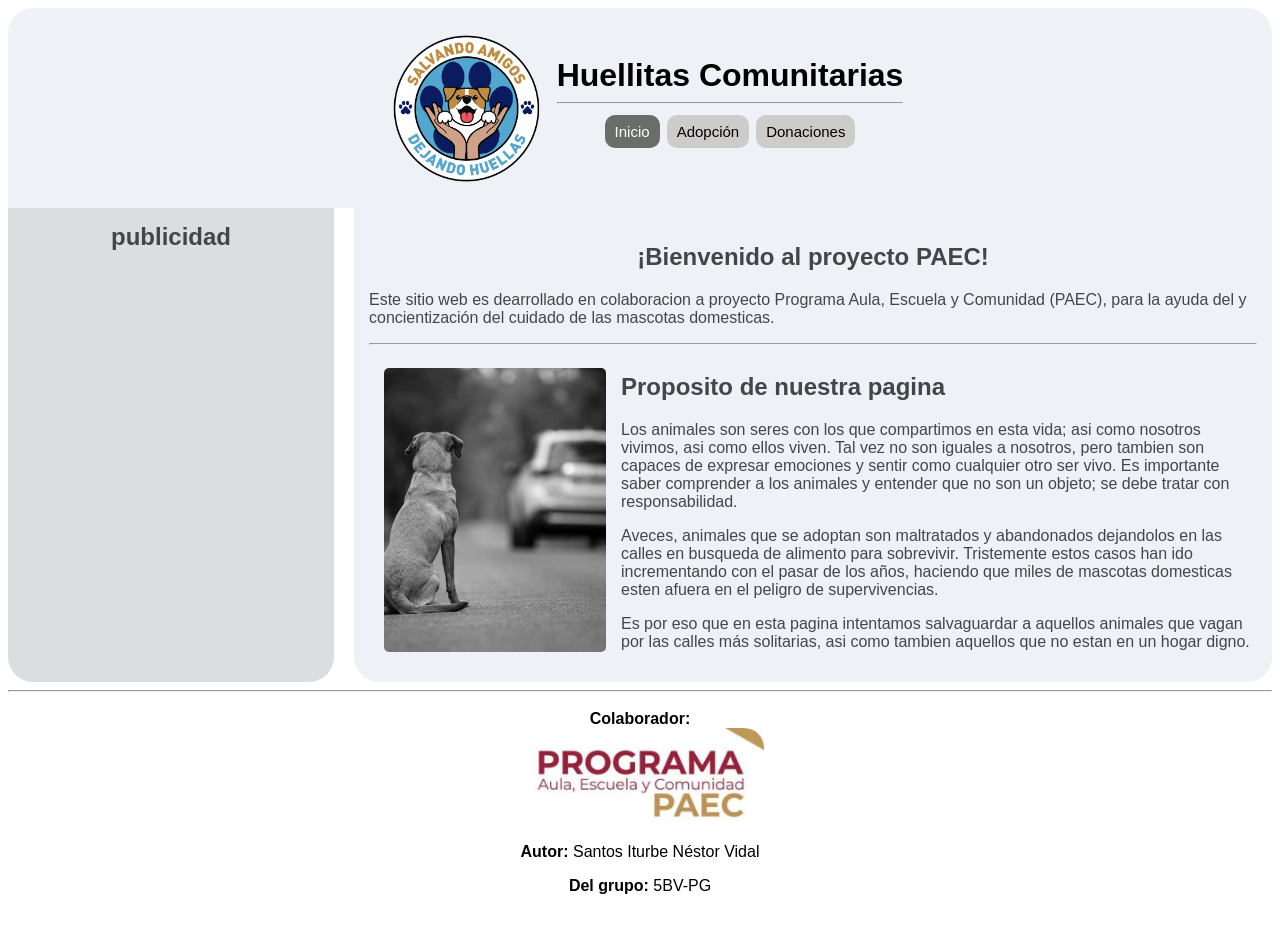
<file: index.html>
<!DOCTYPE html>
<html lang="en">
<head>
    <!-- Se habilita el uso de tilde -->
    <meta charset="UTF-8">
    <title>inicio</title>
    <link rel="stylesheet" href="estilo.css">
</head>
<body>
    <header class="cabecera-principal">
        <img src="imagenes/iconos/logo-pet.png" alt="logo" class="imagen-redonda">
        <div>
            <h1>Huellitas Comunitarias</h1>
            <hr>
            <nav class="barra-navegacion">
                <a href="index.html" class="boton-activo">Inicio</a>
                <a href="adopciones.html" class="boton">Adopción</a>
                <a href="donaciones.html" class="boton">Donaciones</a>
            </nav>
        </div>
    </header>

    <main>
        <aside>
            <h1>publicidad</h1>
        </aside>

        <section>
            <article>
                <div>      
                    <div>
                        <h2 class="content-center">¡Bienvenido al proyecto PAEC!</h2>
                        <p class="content-left">
                            Este sitio web es dearrollado en colaboracion a proyecto Programa Aula, Escuela 
                            y Comunidad (PAEC), para la ayuda del y concientización del cuidado de las 
                            mascotas domesticas.
                        </p>
                    </div>
                </div>
                <hr>
                <div class="content-right">
                    <img src="imagenes/ilustraciones/abandono.jpg" alt="ejemplo2" class="img-fix">
                    <div>
                        <h2>Proposito de nuestra pagina</h2>
                        <p>
                            Los animales son seres con los que compartimos en esta vida; asi como nosotros 
                            vivimos, asi como ellos viven. Tal vez no son iguales a nosotros, pero tambien 
                            son capaces de expresar emociones y sentir como cualquier otro ser vivo. 
                            Es importante saber comprender a los animales y entender que no son un objeto; 
                            se debe tratar con responsabilidad.
                        </p>
                        <p>
                            Aveces, animales que se adoptan son maltratados y abandonados dejandolos en 
                            las calles en busqueda de alimento para sobrevivir. Tristemente estos casos 
                            han ido incrementando con el pasar de los años, haciendo que miles de mascotas 
                            domesticas esten afuera en el peligro de supervivencias.
                        </p>
                        <p>
                            Es por eso que en esta pagina intentamos salvaguardar a aquellos animales que 
                            vagan por las calles más solitarias, asi como tambien aquellos que no estan 
                            en un hogar digno.
                        </p>
                    </div>
                </div>
            </article>
        </section>
    </main>

    <hr>
    <footer class="content-center">
        <b>Colaborador:</b>
        <div>
            <img src="imagenes/iconos/colaborador-footer.jpg" alt="colaborador" class="footer-img">
        </div>
        <p><b>Autor: </b>Santos Iturbe Néstor Vidal</p>
        <p><b>Del grupo: </b>5BV-PG</p>
    </footer>
</body>
</html>
</file>
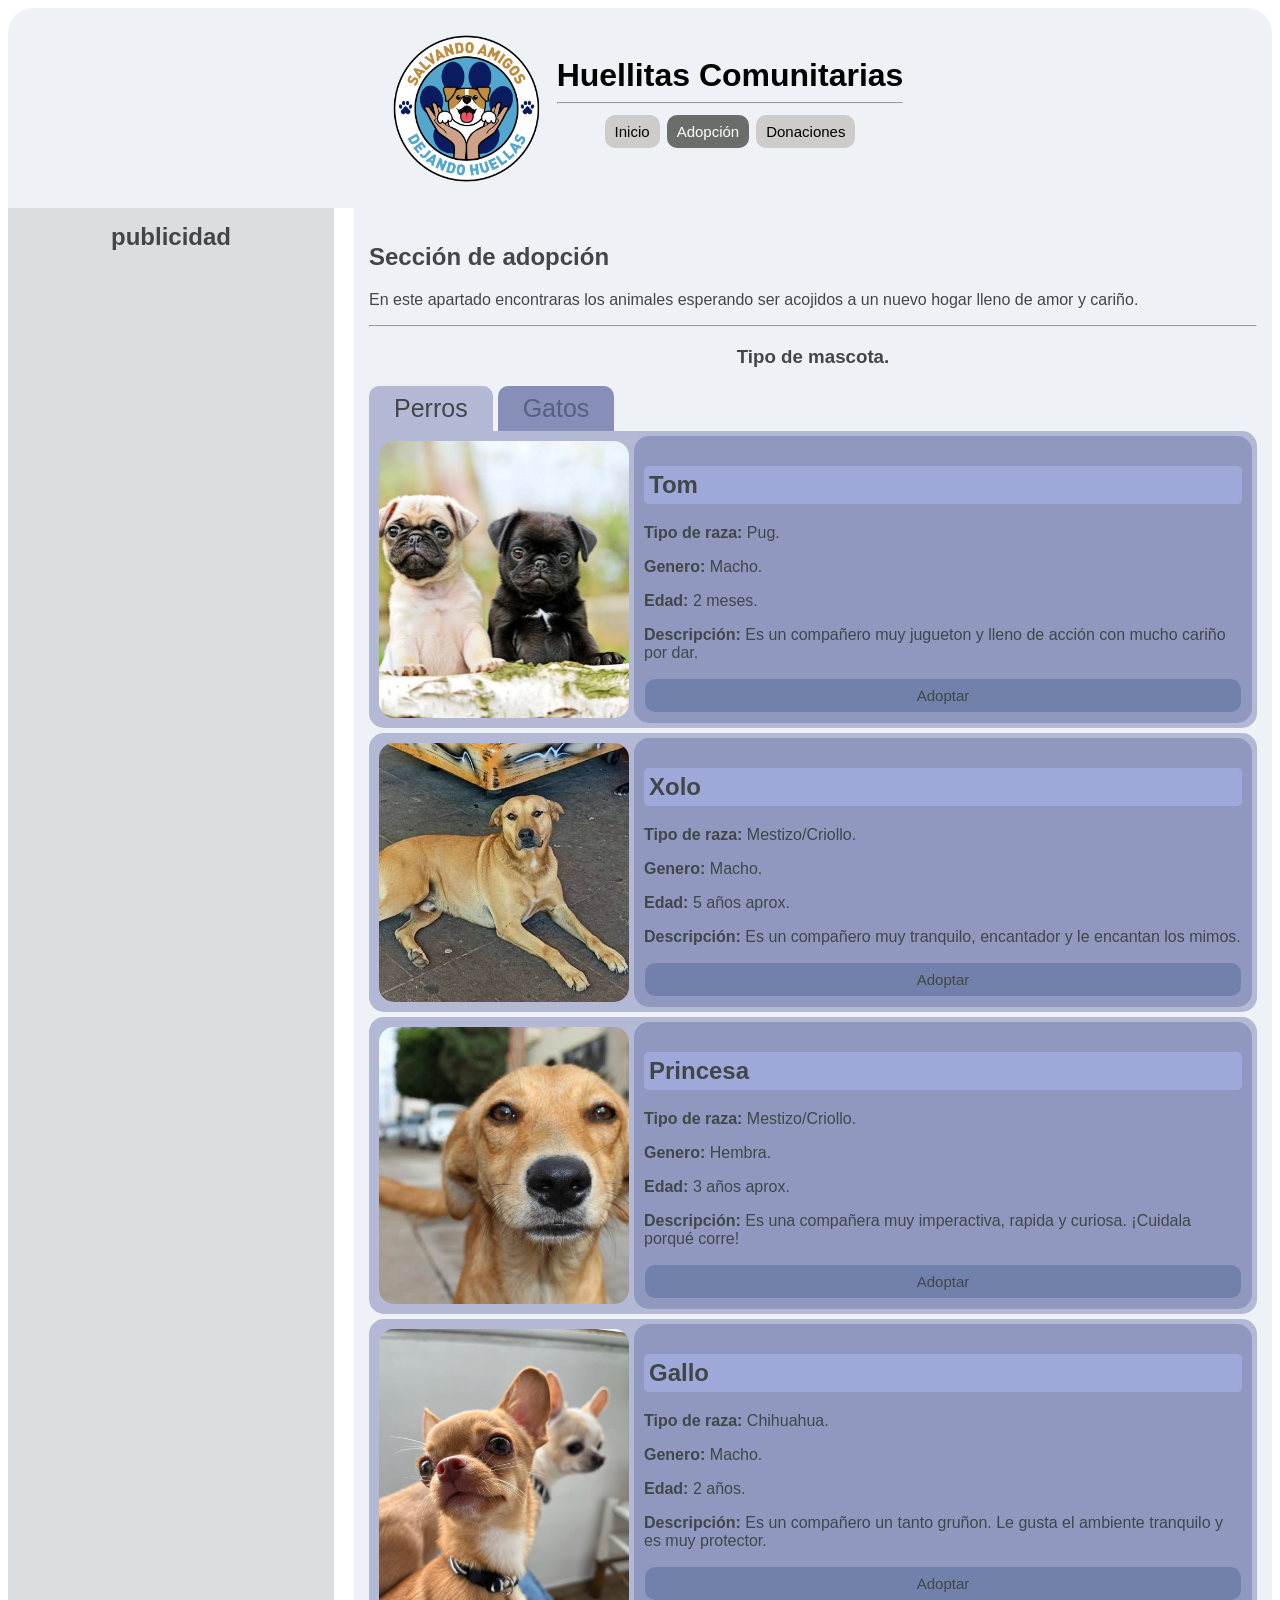
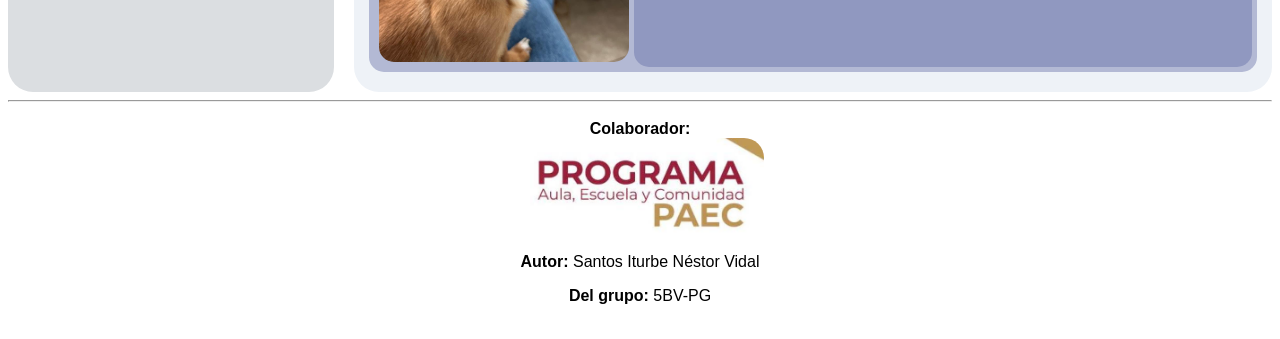
<file: adopciones.html>
<!DOCTYPE html>
<html lang="en">
<head>
    <!-- Se habilita el uso de tilde -->
    <meta charset="UTF-8">
    <title>adopciones</title>
    <link rel="stylesheet" href="estilo.css">
</head>
<body>
    <header class="cabecera-principal">
        <img src="imagenes/iconos/logo-pet.png" alt="logo" class="imagen-redonda">
        <div>
            <h1>Huellitas Comunitarias</h1>
            <hr>
            <nav class="barra-navegacion">
                <a href="index.html" class="boton">Inicio</a>
                <a href="adopciones.html" class="boton-activo">Adopción</a>
                <a href="donaciones.html" class="boton">Donaciones</a>
            </nav>
        </div>
    </header>

    <main>
        <aside>
            <h1>publicidad</h1>
        </aside>
        
        <section>
            <article>
                <header>
                    <h2>Sección de adopción</h2>
                    <p>En este apartado encontraras los animales esperando ser acojidos a un nuevo hogar 
                        lleno de amor y cariño.</p>
                    <div class="content-center">
                        <hr>
                        <h3>Tipo de mascota.</h3>
                        <nav class="barra-navegacion-adopcion">
                            <a href="secciones/perros/seccion-perro.html" class="boton-conectado">Perros</a>
                            <a href="secciones/gatos/seccion-gato.html" class="boton-conectado-off">Gatos</a>
                        </nav>
                    </div>
                </header>
                <div class="seccionunion-adopcion">
                    <img src="imagenes/adopcion/Perros/perro1.jfif" alt="pug" class="img-cuadrada">
                    <div class="subseccion">
                        <h2 class="resaltar-texto">Tom</h2>
                        <p style="margin-top: 0;"><b>Tipo de raza: </b>Pug.</p>
                        <p style="margin-top: 0;"><b>Genero: </b>Macho.</p>
                        <p style="margin-top: 0;"><b>Edad: </b>2 meses.</p>
                        <p style="margin-top: 0;"><b>Descripción: </b>Es un compañero muy jugueton y lleno de acción con mucho cariño por dar.</p>
                        <a href="" class="seccion">Adoptar</a>
                    </div>
                </div>
                <div class="seccion-adopcion">
                    <img src="imagenes/adopcion/Perros/perro2.jfif" alt="mestizo-criollo1" class="img-cuadrada">
                    <div class="subseccion">
                        <h2 class="resaltar-texto">Xolo</h2>
                        <p style="margin-top: 0;"><b>Tipo de raza: </b>Mestizo/Criollo.</p>
                        <p style="margin-top: 0;"><b>Genero: </b>Macho.</p>
                        <p style="margin-top: 0;"><b>Edad: </b>5 años aprox.</p>
                        <p style="margin-top: 0;"><b>Descripción: </b>Es un compañero muy tranquilo, encantador y le encantan los mimos.</p>
                        <a href="" class="seccion">Adoptar</a>
                    </div>
                </div>
                <div class="seccion-adopcion">
                    <img src="imagenes/adopcion/Perros/perro3.jfif" alt="mestizo-criollo2" class="img-cuadrada">
                    <div class="subseccion">
                        <h2 class="resaltar-texto">Princesa</h2>
                        <p style="margin-top: 0;"><b>Tipo de raza: </b>Mestizo/Criollo.</p>
                        <p style="margin-top: 0;"><b>Genero: </b>Hembra.</p>
                        <p style="margin-top: 0;"><b>Edad: </b>3 años aprox.</p>
                        <p style="margin-top: 0;"><b>Descripción: </b>Es una compañera muy imperactiva, rapida y curiosa. ¡Cuidala porqué corre!</p>
                        <a href="" class="seccion">Adoptar</a>
                    </div>
                </div>
                <div class="seccion-adopcion">
                    <img src="imagenes/adopcion/Perros/perro4.jpg" alt="chihuahua" class="img-cuadrada">
                    <div class="subseccion">
                        <h2 class="resaltar-texto">Gallo</h2>
                        <p style="margin-top: 0;"><b>Tipo de raza: </b>Chihuahua.</p>
                        <p style="margin-top: 0;"><b>Genero: </b>Macho.</p>
                        <p style="margin-top: 0;"><b>Edad: </b>2 años.</p>
                        <p style="margin-top: 0;"><b>Descripción: </b>Es un compañero un tanto gruñon. Le gusta el ambiente tranquilo y es muy protector.</p>
                        <a href="" class="seccion">Adoptar</a>
                    </div>
                </div>
            </article>
        </section>
    </main>
    <hr>
    <footer class="content-center">
        <b>Colaborador:</b>
        <div>
            <img src="imagenes/iconos/colaborador-footer.jpg" alt="colaborador" class="footer-img">
        </div>
        <p><b>Autor: </b>Santos Iturbe Néstor Vidal</p>
        <p><b>Del grupo: </b>5BV-PG</p>
    </footer>
</body>
</html>
</file>
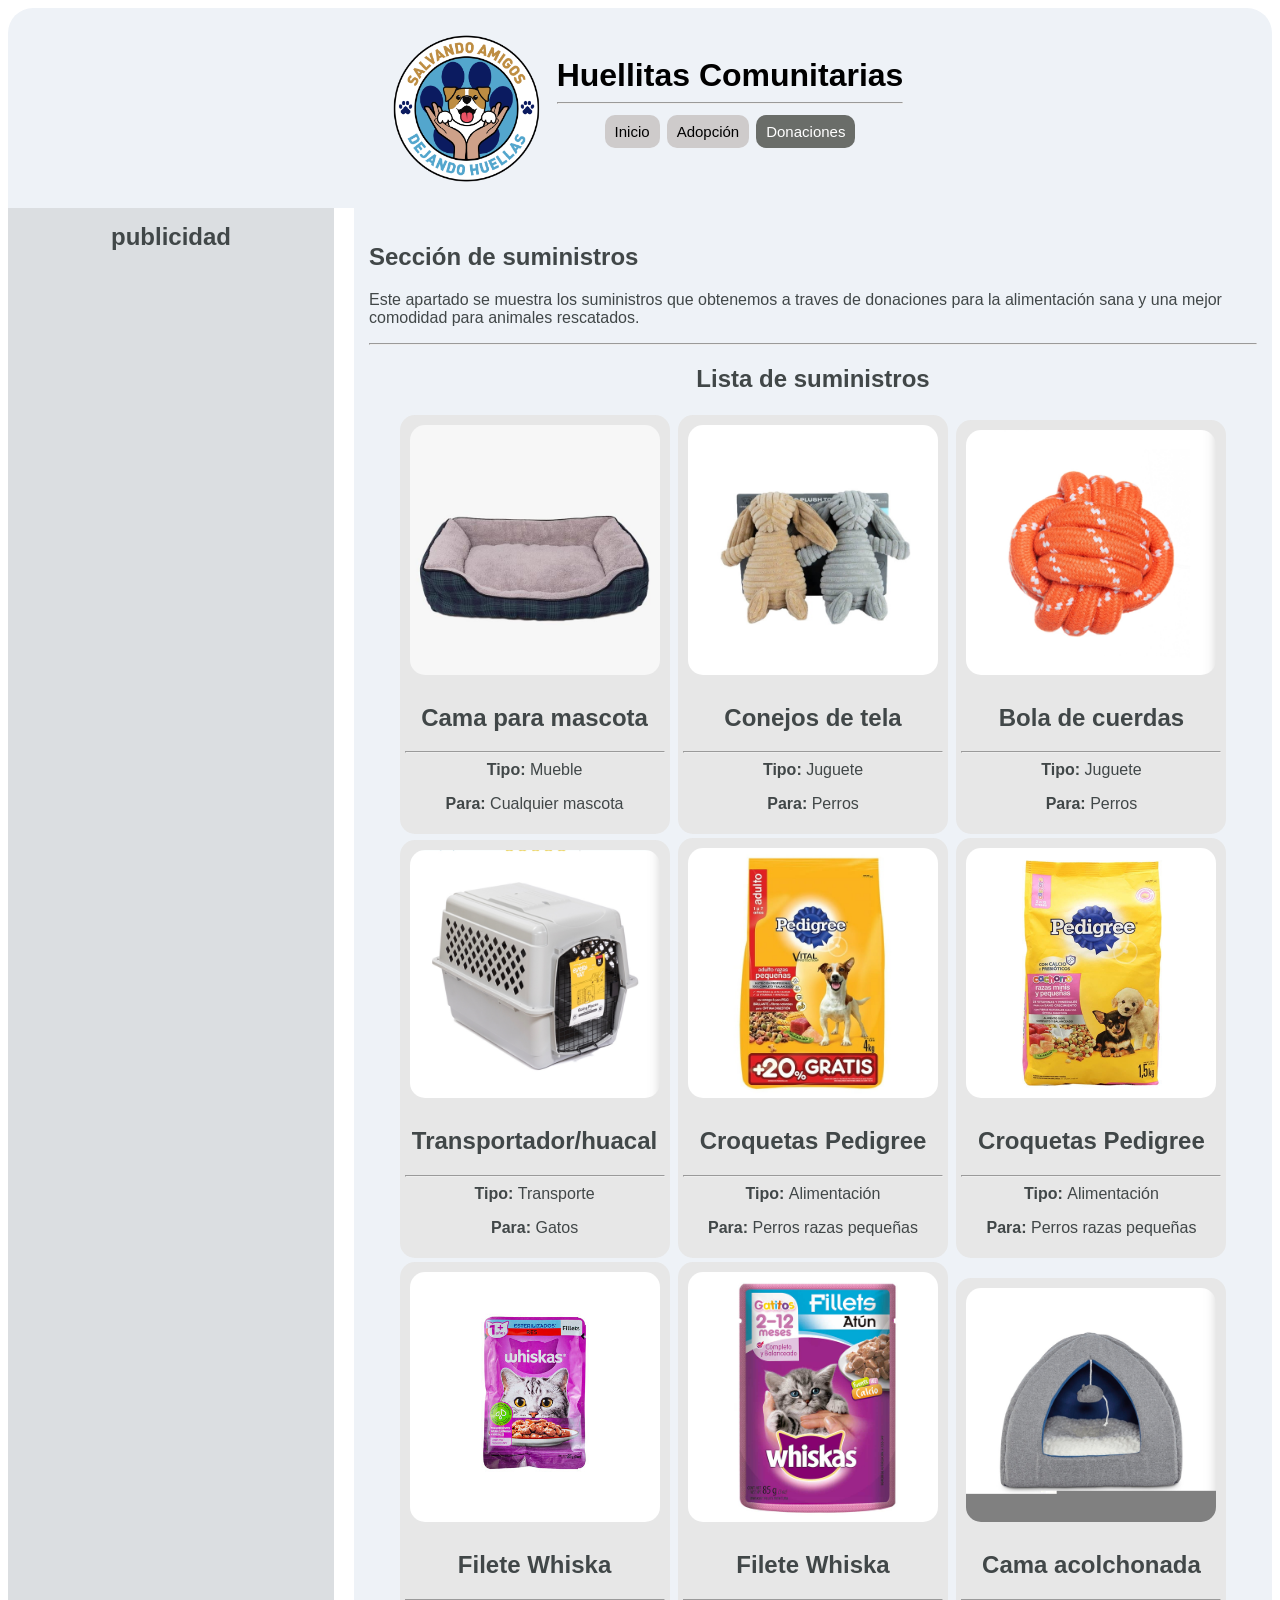
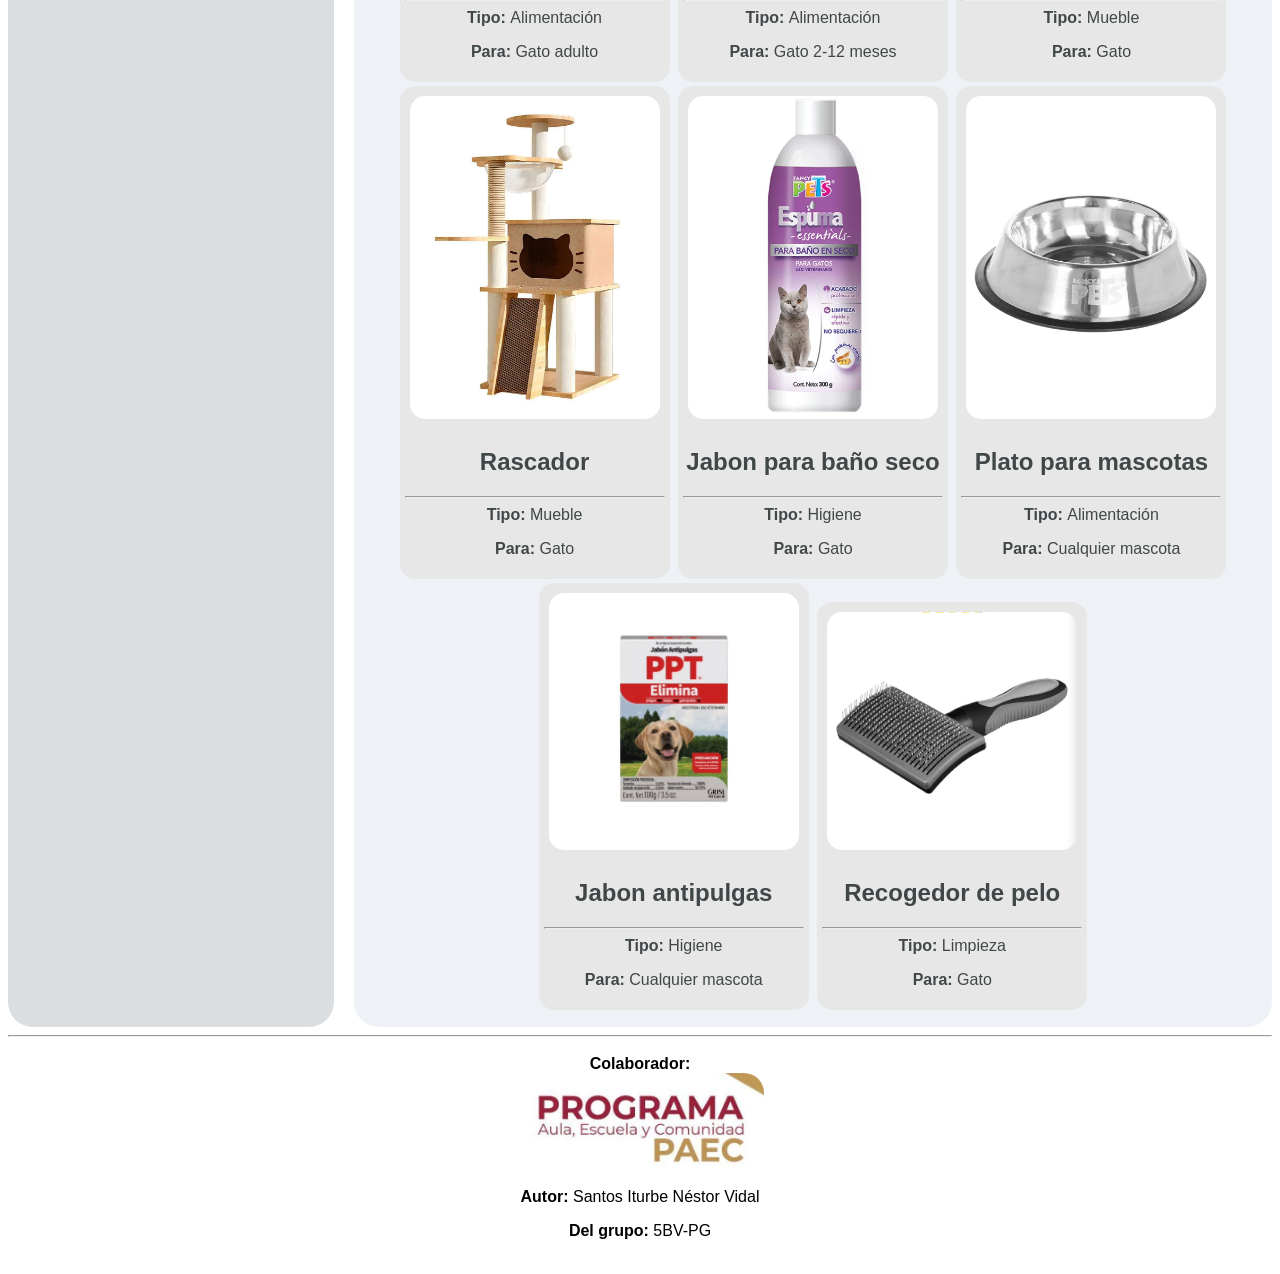
<file: donaciones.html>
<!DOCTYPE html>
<html lang="en">
<head>
    <!-- Se habilita el uso de tilde -->
    <meta charset="UTF-8">
    <title>Donaciones</title>
    <link rel="stylesheet" href="estilo.css">
</head>
<body>
    <header class="cabecera-principal">
        <img src="imagenes/iconos/logo-pet.png" alt="logo" class="imagen-redonda">
        <div>
            <h1>Huellitas Comunitarias</h1>
            <hr>
            <nav class="barra-navegacion">
                <a href="index.html" class="boton">Inicio</a>
                <a href="adopciones.html" class="boton">Adopción</a>
                <a href="donaciones.html" class="boton-activo">Donaciones</a>
            </nav>
        </div>
    </header>

    <main>
        <aside>
            <h1>publicidad</h1>
        </aside>

        <section>
            <article>
                <div>      
                    <div>
                        <h2 class="content-left">Sección de suministros</h2>
                        <p>
                            Este apartado se muestra los suministros que obtenemos a traves de donaciones 
                            para la alimentación sana y una mejor comodidad para animales rescatados.
                        </p>
                    </div>
                </div>
                <hr>
                <div class="content-center">
                    <h2>Lista de suministros</h2>
                    <div class="seccion-suministros">
                        <img src="imagenes/suministros/suministro1.jpg" alt="mueble" class="img-cuadrada">
                        <h2>Cama para mascota</h2>
                        <hr>
                        <p style="margin-top: 0;"><b>Tipo: </b>Mueble</p>
                        <p style="margin-top: 0;"><b>Para: </b>Cualquier mascota</p>
                    </div>
                    <div class="seccion-suministros">
                        <img src="imagenes/suministros/suministro2.jpg" alt="juguete" class="img-cuadrada">
                        <h2>Conejos de tela</h2>
                        <hr>
                        <p style="margin-top: 0;"><b>Tipo: </b>Juguete</p>
                        <p style="margin-top: 0;"><b>Para: </b>Perros</p>
                    </div>
                    <div class="seccion-suministros">
                        <img src="imagenes/suministros/suministro3.jpg" alt="Juguete" class="img-cuadrada">
                        <h2>Bola de cuerdas</h2>
                        <hr>
                        <p style="margin-top: 0;"><b>Tipo: </b>Juguete</p>
                        <p style="margin-top: 0;"><b>Para: </b>Perros</p>
                    </div>
                    <div class="seccion-suministros">
                        <img src="imagenes/suministros/suministro4.jpg" alt="transporte" class="img-cuadrada">
                        <h2>Transportador/huacal</h2>
                        <hr>
                        <p style="margin-top: 0;"><b>Tipo: </b>Transporte</p>
                        <p style="margin-top: 0;"><b>Para: </b>Gatos</p>
                    </div>
                    <div class="seccion-suministros">
                        <img src="imagenes/suministros/suministro5.jpg" alt="alimento" class="img-cuadrada">
                        <h2>Croquetas Pedigree</h2>
                        <hr>
                        <p style="margin-top: 0;"><b>Tipo: </b>Alimentación</p>
                        <p style="margin-top: 0;"><b>Para: </b>Perros razas pequeñas</p>
                    </div>
                    <div class="seccion-suministros">
                        <img src="imagenes/suministros/suministro6.jpg" alt="alimento" class="img-cuadrada">
                        <h2>Croquetas Pedigree</h2>
                        <hr>
                        <p style="margin-top: 0;"><b>Tipo: </b>Alimentación</p>
                        <p style="margin-top: 0;"><b>Para: </b>Perros razas pequeñas</p>
                    </div>
                    <div class="seccion-suministros">
                        <img src="imagenes/suministros/suministro7.jpg" alt="alimento" class="img-cuadrada">
                        <h2>Filete Whiska</h2>
                        <hr>
                        <p style="margin-top: 0;"><b>Tipo: </b>Alimentación</p>
                        <p style="margin-top: 0;"><b>Para: </b>Gato adulto</p>
                    </div>
                    <div class="seccion-suministros">
                        <img src="imagenes/suministros/suministro8.jpg" alt="alimento" class="img-cuadrada">
                        <h2>Filete Whiska</h2>
                        <hr>
                        <p style="margin-top: 0;"><b>Tipo: </b>Alimentación</p>
                        <p style="margin-top: 0;"><b>Para: </b>Gato 2-12 meses</p>
                    </div>
                    <div class="seccion-suministros">
                        <img src="imagenes/suministros/suministro9.jpg" alt="mueble" class="img-cuadrada">
                        <h2>Cama acolchonada</h2>
                        <hr>
                        <p style="margin-top: 0;"><b>Tipo: </b>Mueble</p>
                        <p style="margin-top: 0;"><b>Para: </b>Gato</p>
                    </div>
                    <div class="seccion-suministros">
                        <img src="imagenes/suministros/suministro10.jpg" alt="mueble" class="img-cuadrada">
                        <h2>Rascador</h2>
                        <hr>
                        <p style="margin-top: 0;"><b>Tipo: </b>Mueble</p>
                        <p style="margin-top: 0;"><b>Para: </b>Gato</p>
                    </div>
                    <div class="seccion-suministros">
                        <img src="imagenes/suministros/suministro11.jpg" alt="higiene" class="img-cuadrada">
                        <h2>Jabon para baño seco</h2>
                        <hr>
                        <p style="margin-top: 0;"><b>Tipo: </b>Higiene</p>
                        <p style="margin-top: 0;"><b>Para: </b>Gato</p>
                    </div>
                    <div class="seccion-suministros">
                        <img src="imagenes/suministros/suministro14.jpg" alt="alimento" class="img-cuadrada">
                        <h2>Plato para mascotas</h2>
                        <hr>
                        <p style="margin-top: 0;"><b>Tipo: </b>Alimentación</p>
                        <p style="margin-top: 0;"><b>Para: </b>Cualquier mascota</p>
                    </div>
                    <div class="seccion-suministros">
                        <img src="imagenes/suministros/suministro13.jpg" alt="higiene" class="img-cuadrada">
                        <h2>Jabon antipulgas</h2>
                        <hr>
                        <p style="margin-top: 0;"><b>Tipo: </b>Higiene</p>
                        <p style="margin-top: 0;"><b>Para: </b>Cualquier mascota</p>
                    </div>
                    <div class="seccion-suministros">
                        <img src="imagenes/suministros/suministro12.jpg" alt="limpieza" class="img-cuadrada">
                        <h2>Recogedor de pelo</h2>
                        <hr>
                        <p style="margin-top: 0;"><b>Tipo: </b>Limpieza</p>
                        <p style="margin-top: 0;"><b>Para: </b>Gato</p>
                    </div>
                </div>
            </article>
        </section>
    </main>

    <hr>
    <footer class="content-center">
        <b>Colaborador:</b>
        <div>
            <img src="imagenes/iconos/colaborador-footer.jpg" alt="colaborador" class="footer-img">
        </div>
        <p><b>Autor: </b>Santos Iturbe Néstor Vidal</p>
        <p><b>Del grupo: </b>5BV-PG</p>
    </footer>
</body>
</html>
</file>
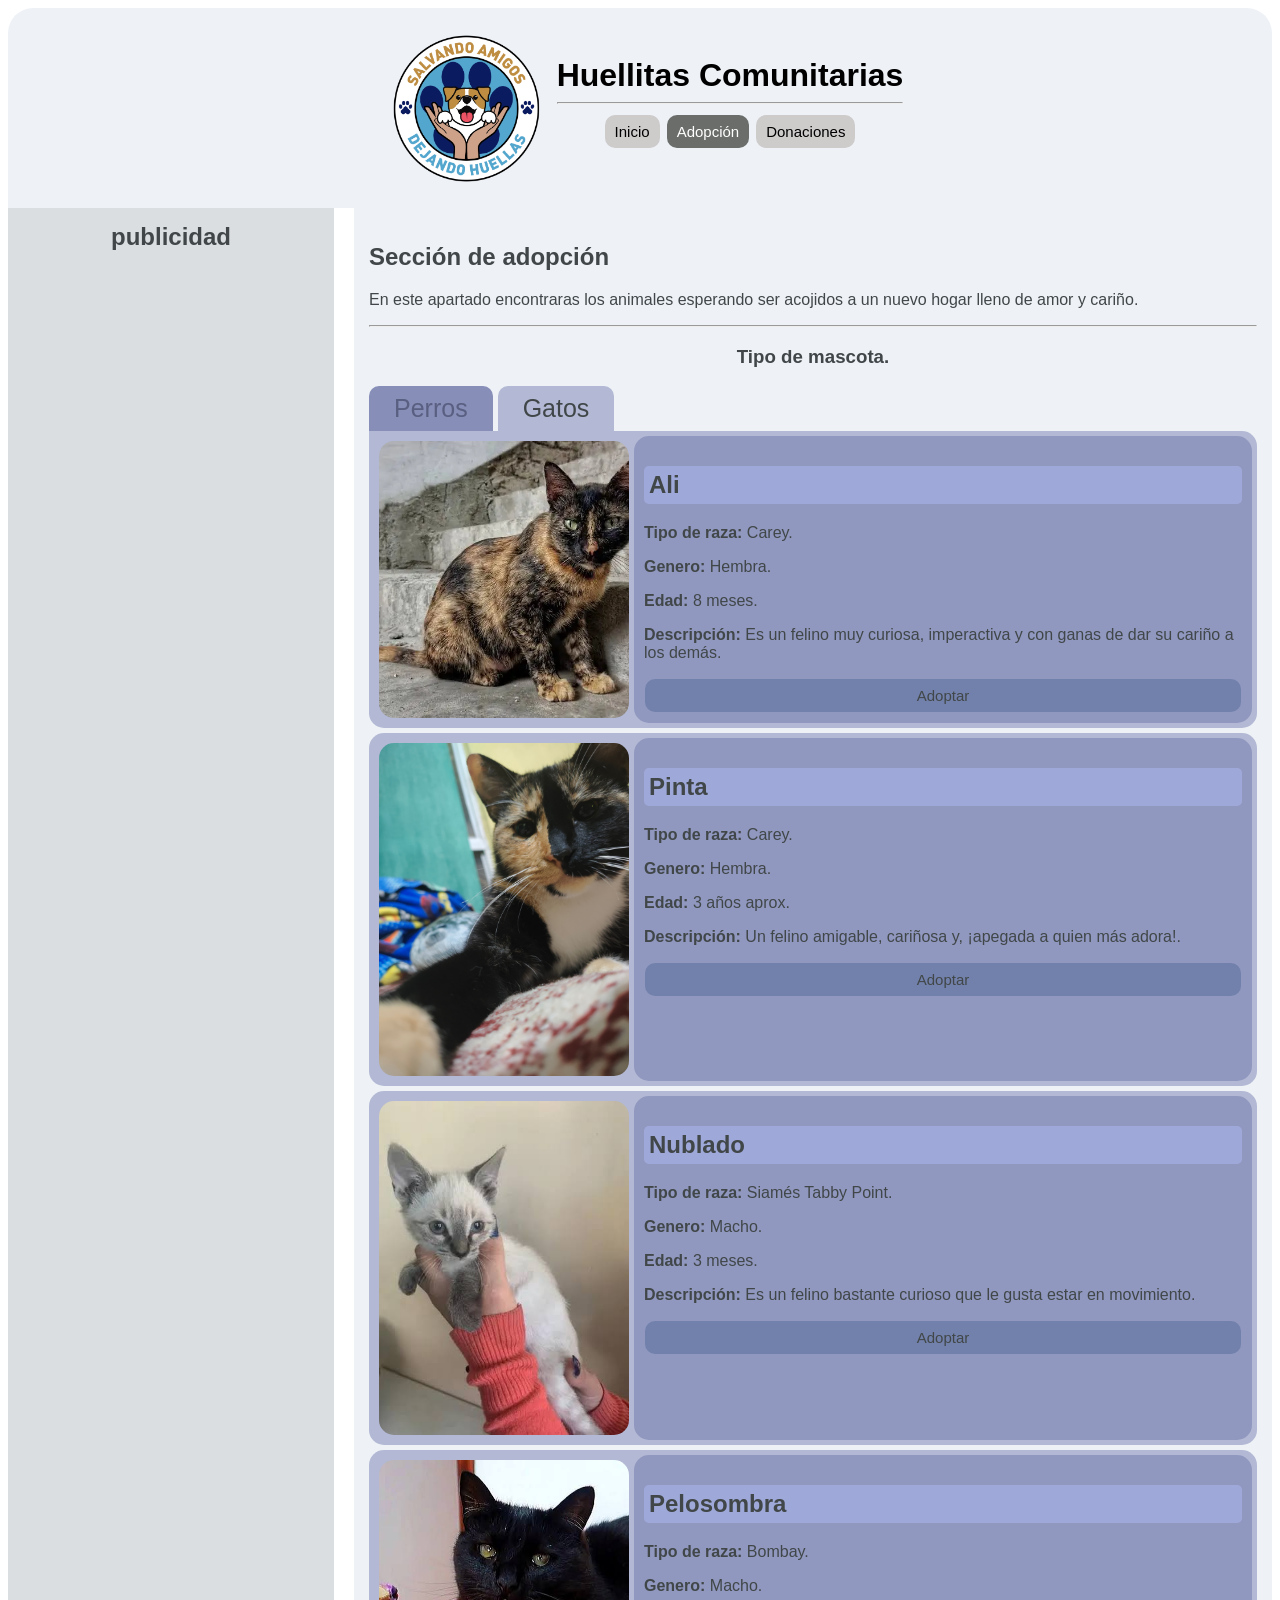
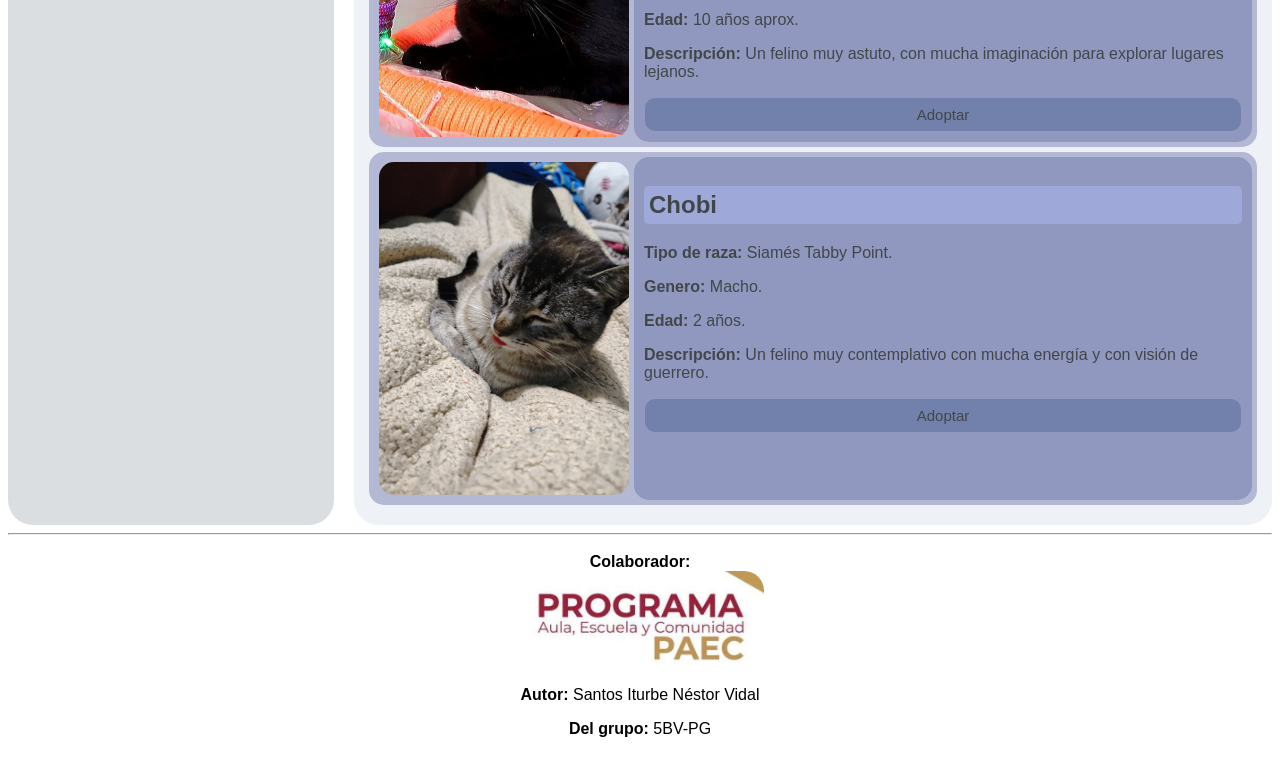
<file: secciones/gatos/seccion-gato.html>
<!DOCTYPE html>
<html lang="en">
<head>
    <!-- Se habilita el uso de tilde -->
    <meta charset="UTF-8">
    <title>adopciones</title>
    <link rel="stylesheet" href="../../estilo.css">
</head>
<body>
    <header class="cabecera-principal">
        <img src="../../imagenes/iconos/logo-pet.png" alt="logo" class="imagen-redonda">
        <div>
            <h1>Huellitas Comunitarias</h1>
            <hr>
            <nav class="barra-navegacion">
                <a href="../../index.html" class="boton">Inicio</a>
                <a href="../../adopciones.html" class="boton-activo">Adopción</a>
                <a href="../../donaciones.html" class="boton">Donaciones</a>
            </nav>
        </div>
    </header>

    <main>
        <aside>
            <h1>publicidad</h1>
        </aside>
        <section>
            <article>
                <header>
                    <h2>Sección de adopción</h2>
                    <p>En este apartado encontraras los animales esperando ser acojidos a un nuevo hogar 
                        lleno de amor y cariño.
                    </p>
                    <div class="content-center">
                        <hr>
                        <h3>Tipo de mascota.</h3>
                        <nav class="barra-navegacion-adopcion">
                            <a href="../perros/seccion-perro.html" class="boton-conectado-off">Perros</a>
                            <a href="../gatos/seccion-gato.html" class="boton-conectado">Gatos</a>
                        </nav>
                    </div>
                </header>
                <div class="seccionunion-adopcion">
                    <img src="../../imagenes/adopcion/Gatos/gato1.webp" alt="carey1" class="img-cuadrada">
                    <div class="subseccion">
                        <h2 class="resaltar-texto">Ali</h2>
                        <p style="margin-top: 0;"><b>Tipo de raza: </b>Carey.</p>
                        <p style="margin-top: 0;"><b>Genero: </b>Hembra.</p>
                        <p style="margin-top: 0;"><b>Edad: </b>8 meses.</p>
                        <p style="margin-top: 0;"><b>Descripción: </b>Es un felino muy curiosa, imperactiva y con ganas de dar su cariño a los demás.</p>
                        <a href="" class="seccion">Adoptar</a>
                    </div>
                </div>
                <div class="seccion-adopcion">
                    <img src="../../imagenes/adopcion/Gatos/gato2.jpg" alt="carey2" class="img-cuadrada">
                    <div class="subseccion">
                        <h2 class="resaltar-texto">Pinta</h2>
                        <p style="margin-top: 0;"><b>Tipo de raza: </b>Carey.</p>
                        <p style="margin-top: 0;"><b>Genero: </b>Hembra.</p>
                        <p style="margin-top: 0;"><b>Edad: </b>3 años aprox.</p>
                        <p style="margin-top: 0;"><b>Descripción: </b>Un felino amigable, cariñosa y, ¡apegada a quien más adora!.</p>
                        <a href="" class="seccion">Adoptar</a>
                    </div>
                </div>
                <div class="seccion-adopcion">
                    <img src="../../imagenes/adopcion/Gatos/gato3.jfif" alt="siames-tabby1" class="img-cuadrada">
                    <div class="subseccion">
                        <h2 class="resaltar-texto">Nublado</h2>
                        <p style="margin-top: 0;"><b>Tipo de raza: </b>Siamés Tabby Point.</p>
                        <p style="margin-top: 0;"><b>Genero: </b>Macho.</p>
                        <p style="margin-top: 0;"><b>Edad: </b>3 meses.</p>
                        <p style="margin-top: 0;"><b>Descripción: </b>Es un felino bastante curioso que le gusta estar en movimiento.</p>
                        <a href="" class="seccion">Adoptar</a>
                    </div>
                </div>
                <div class="seccion-adopcion">
                    <img src="../../imagenes/adopcion/Gatos/gato4.jfif" alt="Bombay" class="img-cuadrada">
                    <div class="subseccion">
                        <h2 class="resaltar-texto">Pelosombra</h2>
                        <p style="margin-top: 0;"><b>Tipo de raza: </b>Bombay.</p>
                        <p style="margin-top: 0;"><b>Genero: </b>Macho.</p>
                        <p style="margin-top: 0;"><b>Edad: </b>10 años aprox.</p>
                        <p style="margin-top: 0;"><b>Descripción: </b>Un felino muy astuto, con mucha imaginación para explorar lugares lejanos.</p>
                        <a href="" class="seccion">Adoptar</a>
                    </div>
                </div>
                <div class="seccion-adopcion">
                    <img src="../../imagenes/adopcion/Gatos/gato5.jpg" alt="siames-tabby2" class="img-cuadrada">
                    <div class="subseccion">
                        <h2 class="resaltar-texto">Chobi</h2>
                        <p style="margin-top: 0;"><b>Tipo de raza: </b>Siamés Tabby Point.</p>
                        <p style="margin-top: 0;"><b>Genero: </b>Macho.</p>
                        <p style="margin-top: 0;"><b>Edad: </b>2 años.</p>
                        <p style="margin-top: 0;"><b>Descripción: </b>Un felino muy contemplativo con mucha energía y con visión de guerrero.</p>
                        <a href="" class="seccion">Adoptar</a>
                    </div>
                </div>
            </article>
        </section>
    </main>
    <hr>
    <footer class="content-center">
        <b>Colaborador:</b>
        <div>
            <img src="../../imagenes/iconos/colaborador-footer.jpg" alt="colaborador" class="footer-img">
        </div>
        <p><b>Autor: </b>Santos Iturbe Néstor Vidal</p>
        <p><b>Del grupo: </b>5BV-PG</p>
    </footer>
</body>
</html>
</file>
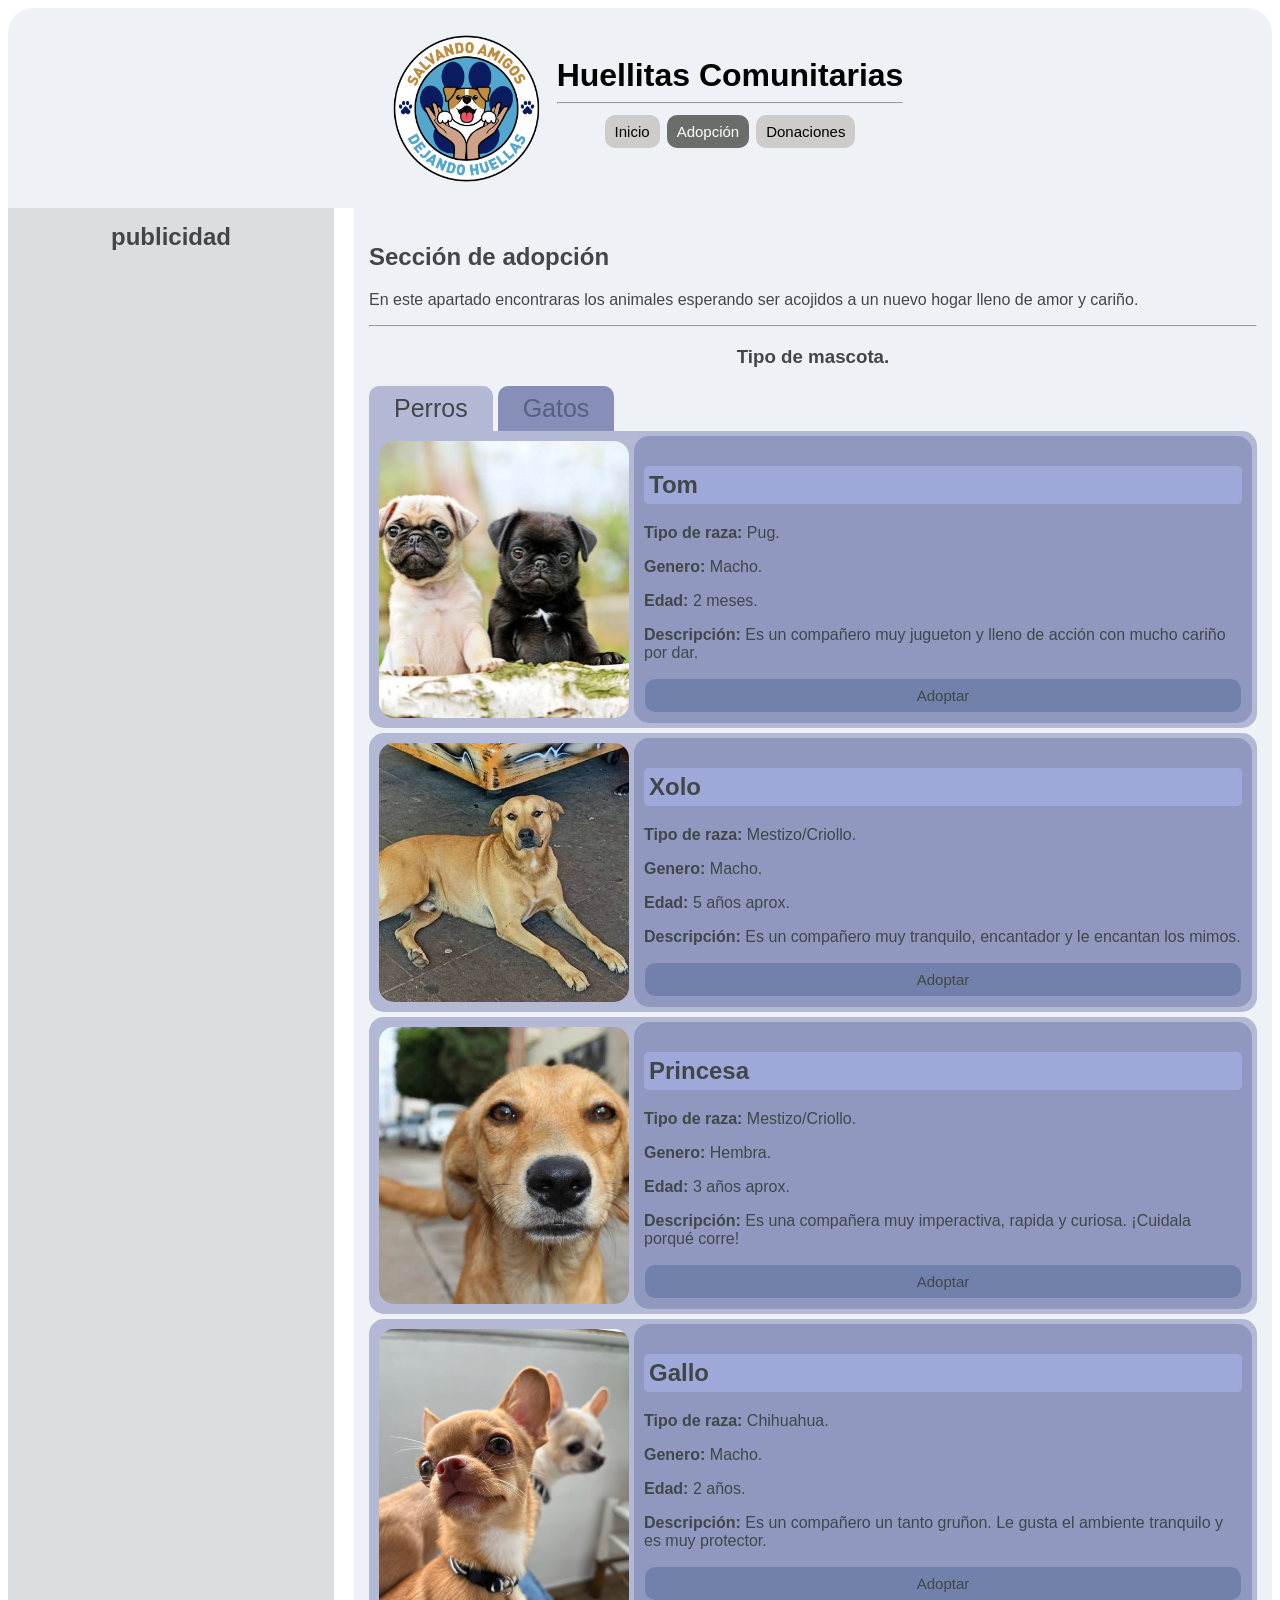
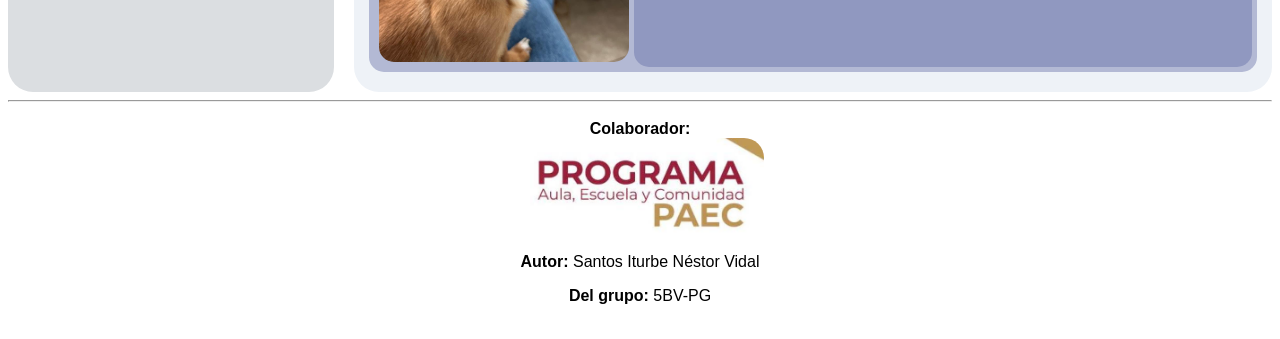
<file: secciones/perros/seccion-perro.html>
<!DOCTYPE html>
<html lang="en">
<head>
    <!-- Se habilita el uso de tilde -->
    <meta charset="UTF-8">
    <title>adopciones</title>
    <link rel="stylesheet" href="../../estilo.css">
</head>
<body>
    <header class="cabecera-principal">
        <img src="../../imagenes/iconos/logo-pet.png" alt="logo" class="imagen-redonda">
        <div>
            <h1>Huellitas Comunitarias</h1>
            <hr>
            <nav class="barra-navegacion">
                <a href="../../index.html" class="boton">Inicio</a>
                <a href="../../adopciones.html" class="boton-activo">Adopción</a>
                <a href="../../donaciones.html" class="boton">Donaciones</a>
            </nav>
        </div>
    </header>

    <main>
        <aside>
            <h1>publicidad</h1>
        </aside>
        <section>
            <article>
                <header>
                    <h2>Sección de adopción</h2>
                    <p>En este apartado encontraras los animales esperando ser acojidos a un nuevo hogar 
                        lleno de amor y cariño.</p>
                    <div class="content-center">
                        <hr>
                        <h3>Tipo de mascota.</h3>
                        <nav class="barra-navegacion-adopcion">
                            <a href="../perros/seccion-perro.html" class="boton-conectado">Perros</a>
                            <a href="../gatos/seccion-gato.html" class="boton-conectado-off">Gatos</a>
                        </nav>
                    </div>
                </header>
                <div class="seccionunion-adopcion">
                    <img src="../../imagenes/adopcion/Perros/perro1.jfif" alt="pug" class="img-cuadrada">
                    <div class="subseccion">
                        <h2 class="resaltar-texto">Tom</h2>
                        <p style="margin-top: 0;"><b>Tipo de raza: </b>Pug.</p>
                        <p style="margin-top: 0;"><b>Genero: </b>Macho.</p>
                        <p style="margin-top: 0;"><b>Edad: </b>2 meses.</p>
                        <p style="margin-top: 0;"><b>Descripción: </b>Es un compañero muy jugueton y lleno de acción con mucho cariño por dar.</p>
                        <a href="" class="seccion">Adoptar</a>
                    </div>
                </div>
                <div class="seccion-adopcion">
                    <img src="../../imagenes/adopcion/Perros/perro2.jfif" alt="mestizo-criollo1" class="img-cuadrada">
                    <div class="subseccion">
                        <h2 class="resaltar-texto">Xolo</h2>
                        <p style="margin-top: 0;"><b>Tipo de raza: </b>Mestizo/Criollo.</p>
                        <p style="margin-top: 0;"><b>Genero: </b>Macho.</p>
                        <p style="margin-top: 0;"><b>Edad: </b>5 años aprox.</p>
                        <p style="margin-top: 0;"><b>Descripción: </b>Es un compañero muy tranquilo, encantador y le encantan los mimos.</p>
                        <a href="" class="seccion">Adoptar</a>
                    </div>
                </div>
                <div class="seccion-adopcion">
                    <img src="../../imagenes/adopcion/Perros/perro3.jfif" alt="mestizo-criollo2" class="img-cuadrada">
                    <div class="subseccion">
                        <h2 class="resaltar-texto">Princesa</h2>
                        <p style="margin-top: 0;"><b>Tipo de raza: </b>Mestizo/Criollo.</p>
                        <p style="margin-top: 0;"><b>Genero: </b>Hembra.</p>
                        <p style="margin-top: 0;"><b>Edad: </b>3 años aprox.</p>
                        <p style="margin-top: 0;"><b>Descripción: </b>Es una compañera muy imperactiva, rapida y curiosa. ¡Cuidala porqué corre!</p>
                        <a href="" class="seccion">Adoptar</a>
                    </div>
                </div>
                <div class="seccion-adopcion">
                    <img src="../../imagenes/adopcion/Perros/perro4.jpg" alt="chihuahua" class="img-cuadrada">
                    <div class="subseccion">
                        <h2 class="resaltar-texto">Gallo</h2>
                        <p style="margin-top: 0;"><b>Tipo de raza: </b>Chihuahua.</p>
                        <p style="margin-top: 0;"><b>Genero: </b>Macho.</p>
                        <p style="margin-top: 0;"><b>Edad: </b>2 años.</p>
                        <p style="margin-top: 0;"><b>Descripción: </b>Es un compañero un tanto gruñon. Le gusta el ambiente tranquilo y es muy protector.</p>
                        <a href="" class="seccion">Adoptar</a>
                    </div>
                </div>
            </article>
        </section>
    </main>
    <hr>
    <footer class="content-center">
        <b>Colaborador:</b>
        <div>
            <img src="../../imagenes/iconos/colaborador-footer.jpg" alt="colaborador" class="footer-img">
        </div>
        <p><b>Autor: </b>Santos Iturbe Néstor Vidal</p>
        <p><b>Del grupo: </b>5BV-PG</p>
    </footer>
</body>
</html>
</file>
<file: estilo.css>
body {
    font-family: Arial;
}

h1 {
    margin: 0px;
}

hr {
    color: #c9ccc9;
}

head {
    background-color: #d4ffc7;
}

.cabecera-principal {
    display: flex;
    justify-content: center;
    align-items: center;
    text-align: center;
    background-color: #eef2f7;
    border-top-left-radius: 25px;
    border-top-right-radius: 25px;
    padding: 10px 20px;
}

main {
    display:flex;
    color: #414748;
    gap: 20px;
}

aside {
    width: 25%;
    background-color: #dbdee1;
    padding: 15px;
    border-bottom-left-radius: 25px;
    border-bottom-right-radius: 25px;
    text-align: center;
    margin: 0px;
}

section {
    width: 75%;
    background-color: #eef2f7;
    padding: 15px;
    border-bottom-left-radius: 25px;
    border-bottom-right-radius: 25px;
}

footer {
    text-align: center;
    align-items: center;
    justify-content: center;
    padding: 10px 10px;
}

.boton {
    color: black;
    background-color: #cecbcb;
    border-radius: 10px;
    padding: 8px 10px;
    margin: 1px;
    text-decoration: none;
    font-size: 15px;
    transition: background-color 0.3s;
}

.boton:hover {
    color: white;
    background-color: #6a6d69;
}

.seccion {
    color: #414748;
    background-color: #51689277;
    text-align: center;
    border-radius: 10px;
    padding: 8px 10px;
    margin: 1px;
    text-decoration: none;
    font-size: 15px;
    transition: background-color 0.3s;
}

.seccion:hover {
    color: white;
    background-color: #677183;
}

.boton-conectado {
    color: #414748;
    background-color: #616ba36c;
    border-top-left-radius: 10px;
    border-top-right-radius: 10px;
    padding: 8px 25px;
    margin: 0px;
    text-decoration: none;
    font-size: 25px;
    transition: color 0.3s;
}

.boton-conectado {
    color: #414748;
    background-color: #616ba36c;
    border-top-left-radius: 10px;
    border-top-right-radius: 10px;
    padding: 8px 25px;
    margin: 0px;
    text-decoration: none;
    font-size: 25px;
    transition: color 0.3s;
}

.boton-conectado-off {
    color: #353b588f;
    background-color: #656ea3c0;
    border-top-left-radius: 10px;
    border-top-right-radius: 10px;
    padding: 8px 25px;
    margin: 0px;
    text-decoration: none;
    font-size: 25px;
    transition: background-color 0.3s;
}

.boton-conectado-off:hover {
    background-color: #616ba36c;
    color: #414748;
}

.boton-activo {
    color: white;
    background-color: #6a6d69;
    border-radius: 10px;
    padding: 8px 10px;
    margin: 1px;
    text-decoration: none;
    font-size: 15px;
}

.barra-navegacion {
    display: flex;
    gap: 5px;
    margin-top: 10px;
    margin-bottom: 10px;
    justify-content: center;
}

.barra-navegacion-adopcion {
    display: flex;
    gap: 5px;
    margin-top: 10px;
    margin-bottom: 0px;
    justify-content: left;
}

.imagen-redonda {
    width: 150px;
    height: 150px;
    object-fit: cover;
    padding: 15px;
    border-radius: 100%;
}

.content-right {
    display: flex;
    justify-content: right;
}

.content-left {
    display: flex;
    justify-content: left;
}

.content-center {
    text-align: center;
    align-items: center;
    justify-content: center;
}

.img-fix {
    width: 25%;
    height: auto;
    object-fit: cover;
    padding: 15px;
    border-radius: 20px;
    display: block;
}

.footer-img {
    width: 20%;
    height: auto;
    object-fit: cover;
    border-radius: 20px;
}

.seccion-suministros {
    background-color: #e7e7e7;
    border-radius: 15px;
    display: inline-block;
    padding: 5px 5px;
    align-items: stretch;
    justify-content: center;
    text-align: center;
    margin: 2px;
}

.seccion-adopcion {
    background-color: #616ba36c;
    border-radius: 15px;
    display: flex;
    padding: 5px 5px;
    text-align: left;
    align-items: flex-start;
    justify-content: left;
    margin-bottom: 5px;
    align-items: stretch;
}

.seccionunion-adopcion {
    background-color: #616ba36c;
    border-top-right-radius: 15px;
    border-bottom-left-radius: 15px;
    border-bottom-right-radius: 15px;
    display: flex;
    padding: 5px 5px;
    text-align: left;
    align-items: flex-start;
    justify-content: left;
    margin-bottom: 5px;
    align-items: stretch;
}

.subseccion {
    border-radius: 15px;
    background-color: #616ba36c;
    flex-grow: 1;
    display: flex;
    flex-direction: column;
    padding: 10px 10px;
}

.resaltar-texto {
    background-color: #acb6ed90;
    padding: 5px 5px;
    border-radius: 5px;
}

.img-cuadrada {
    width: 250px;
    height: auto;
    object-fit: cover;
    padding: 5px;
    border-radius: 20px;
}
</file>
